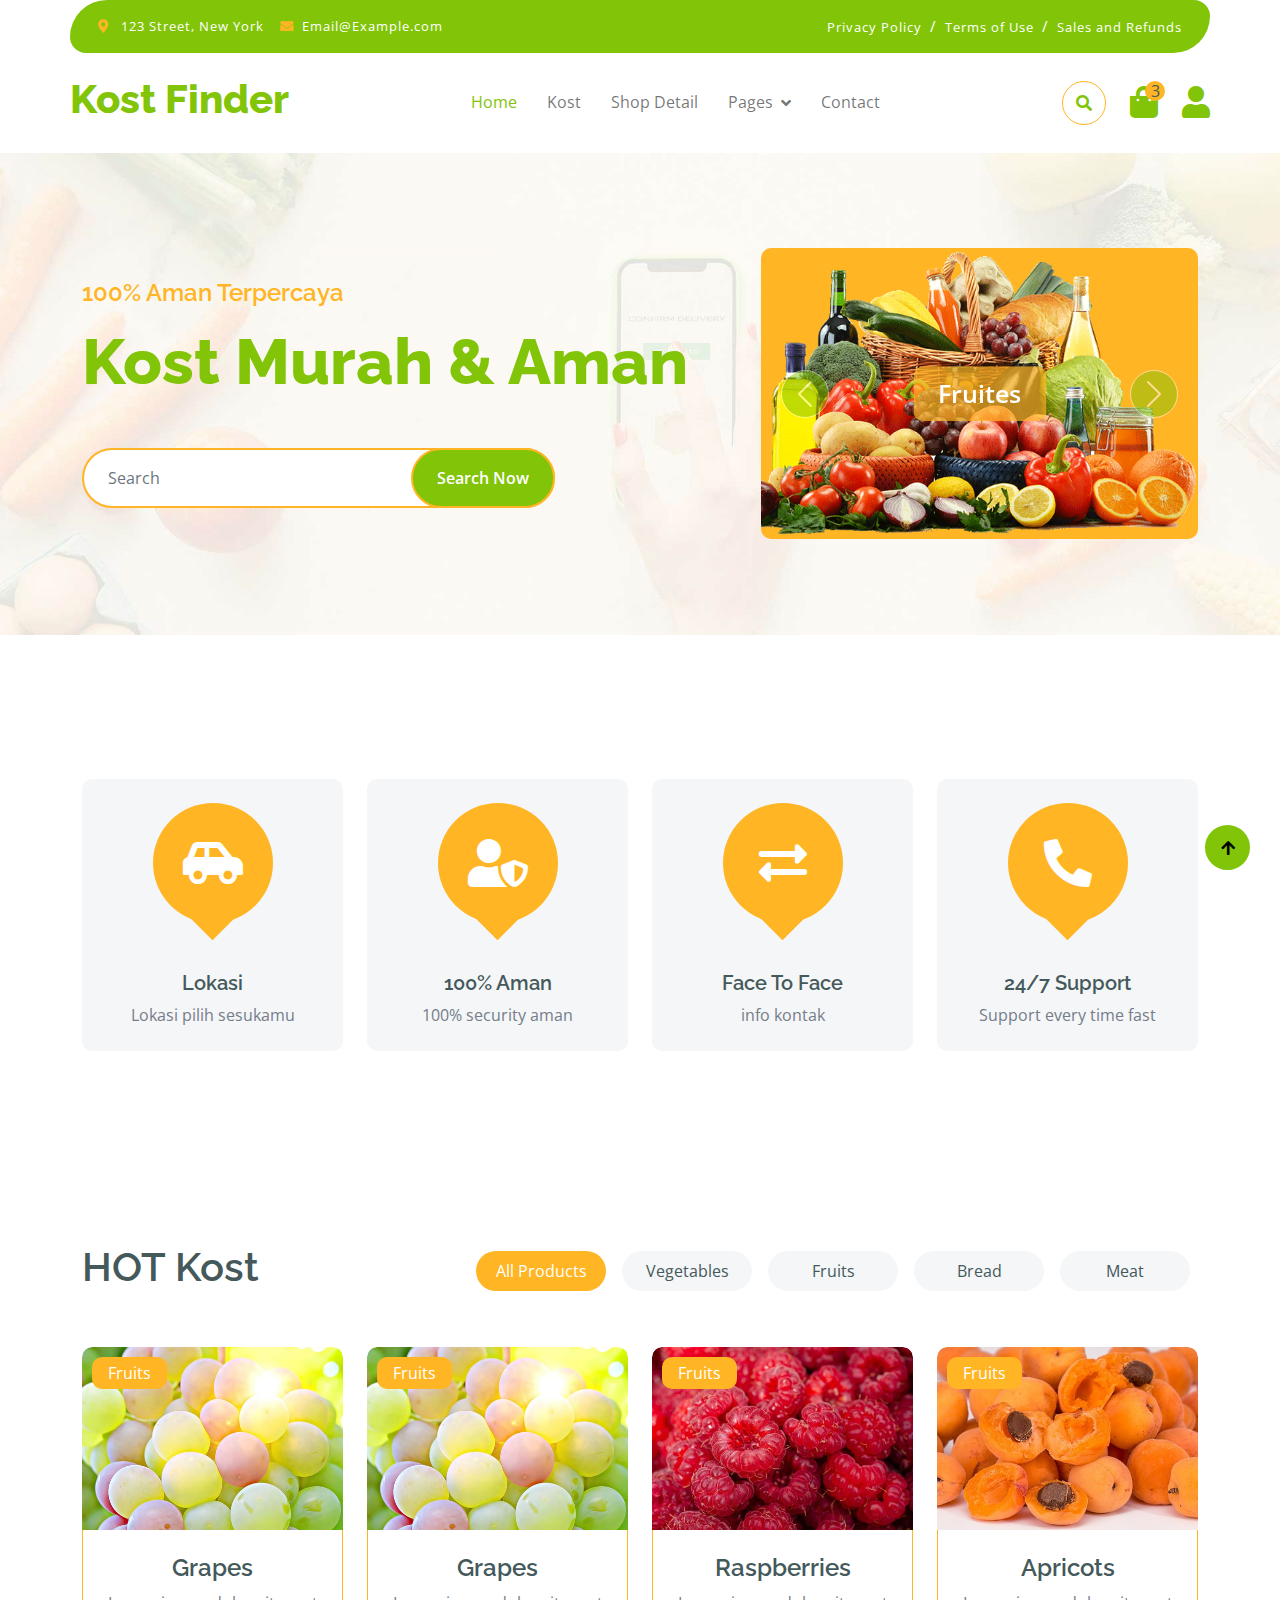
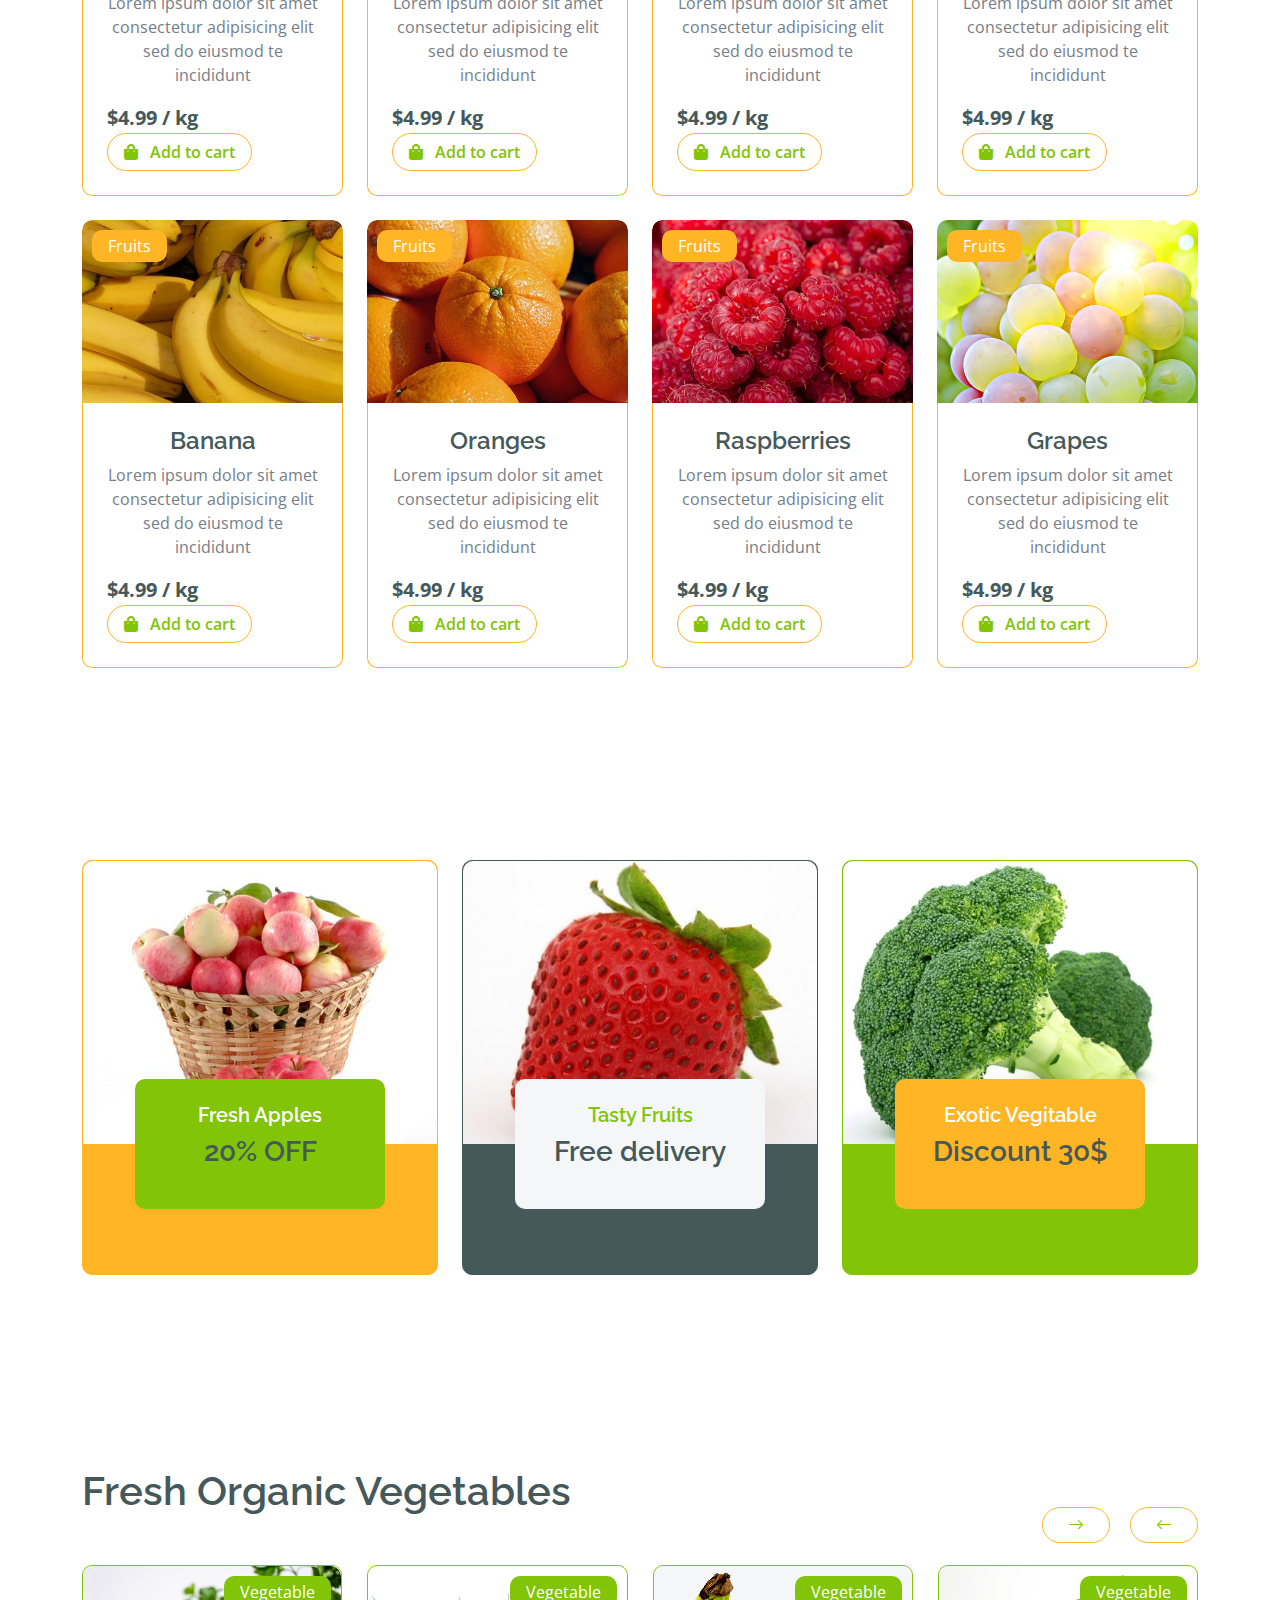
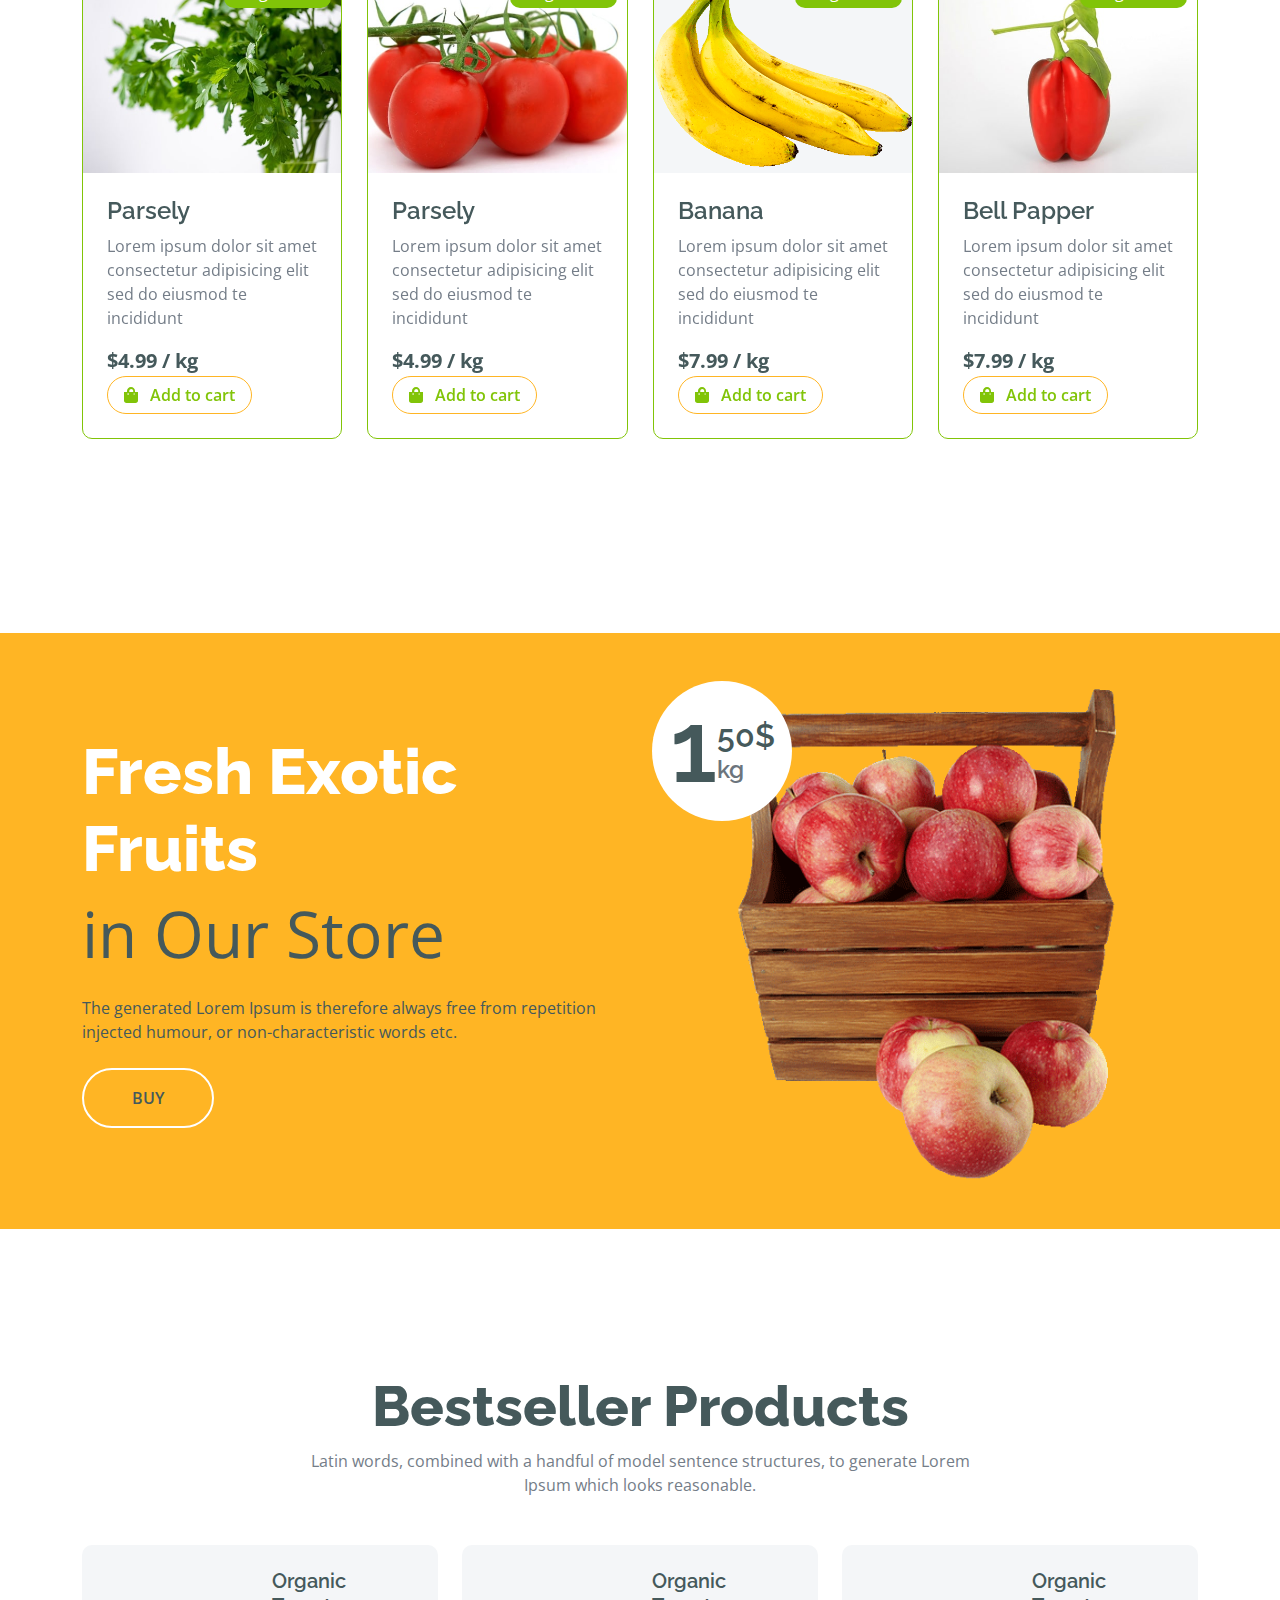
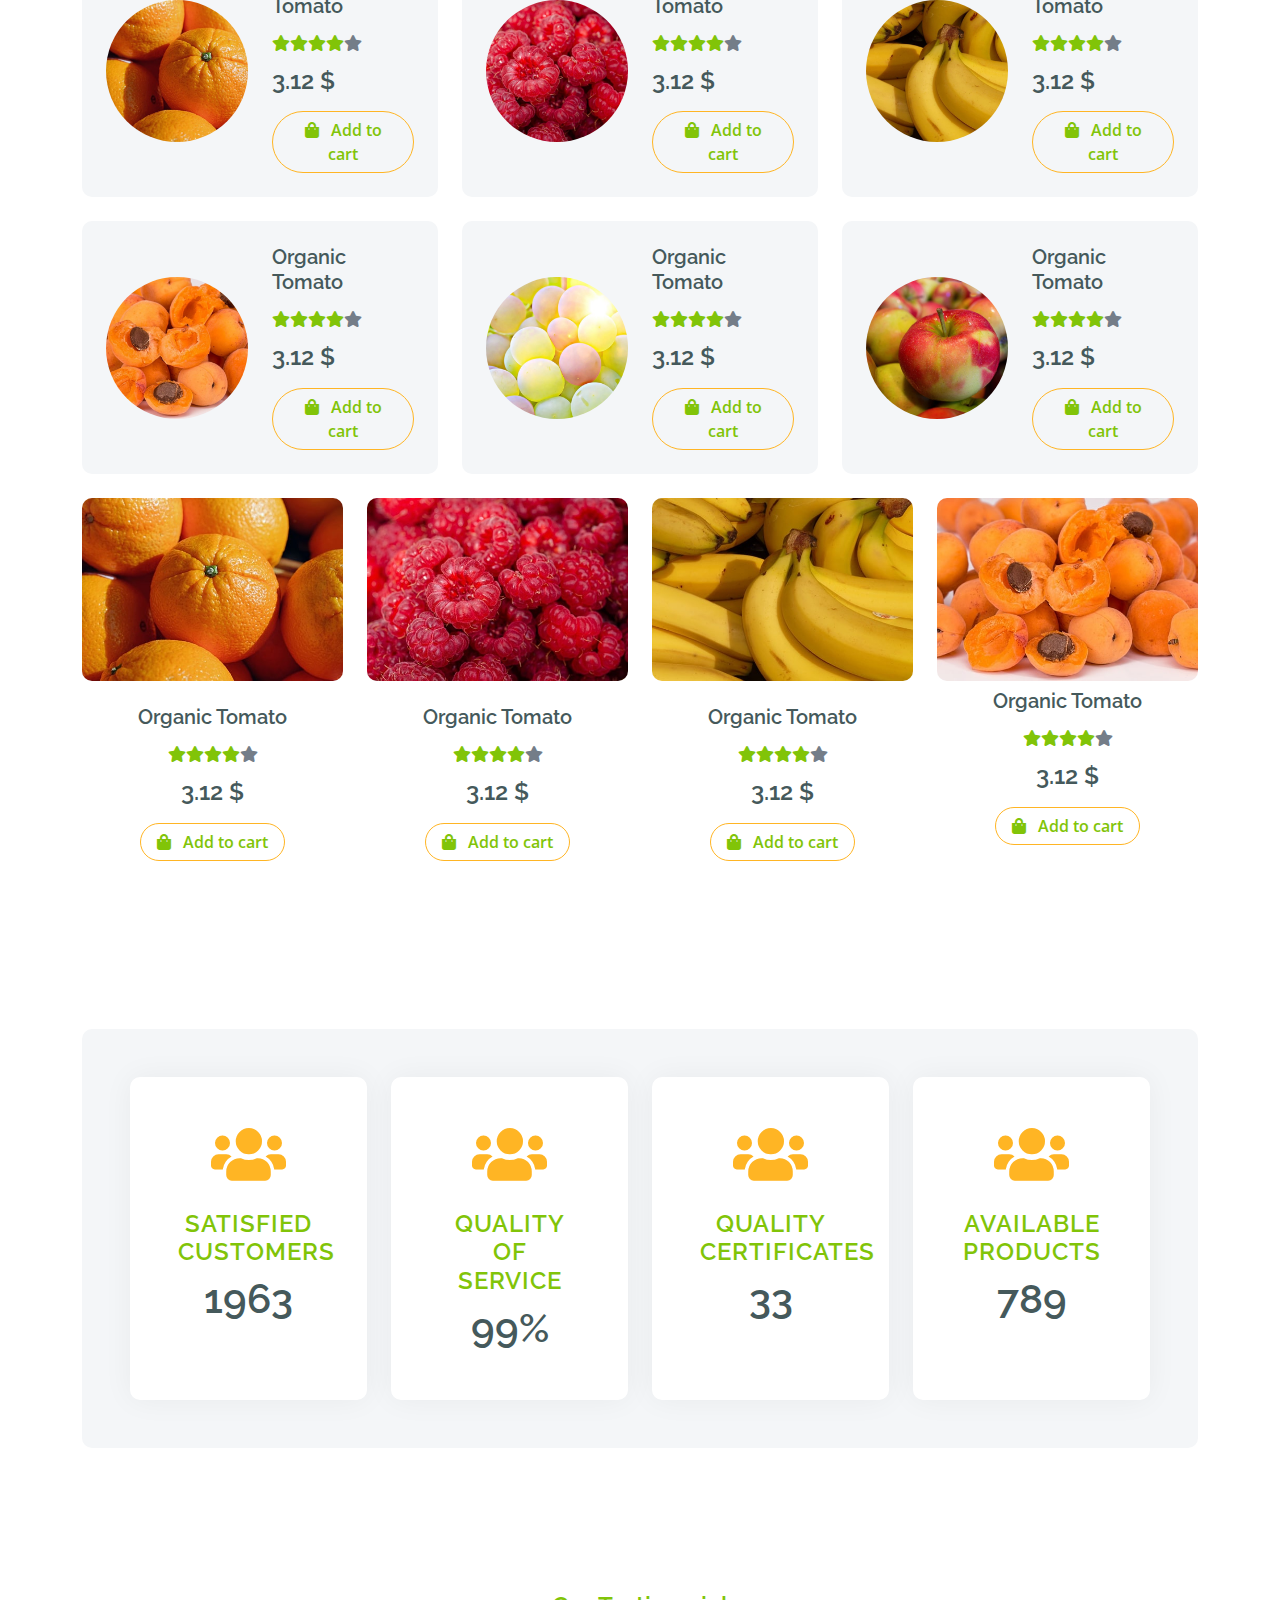
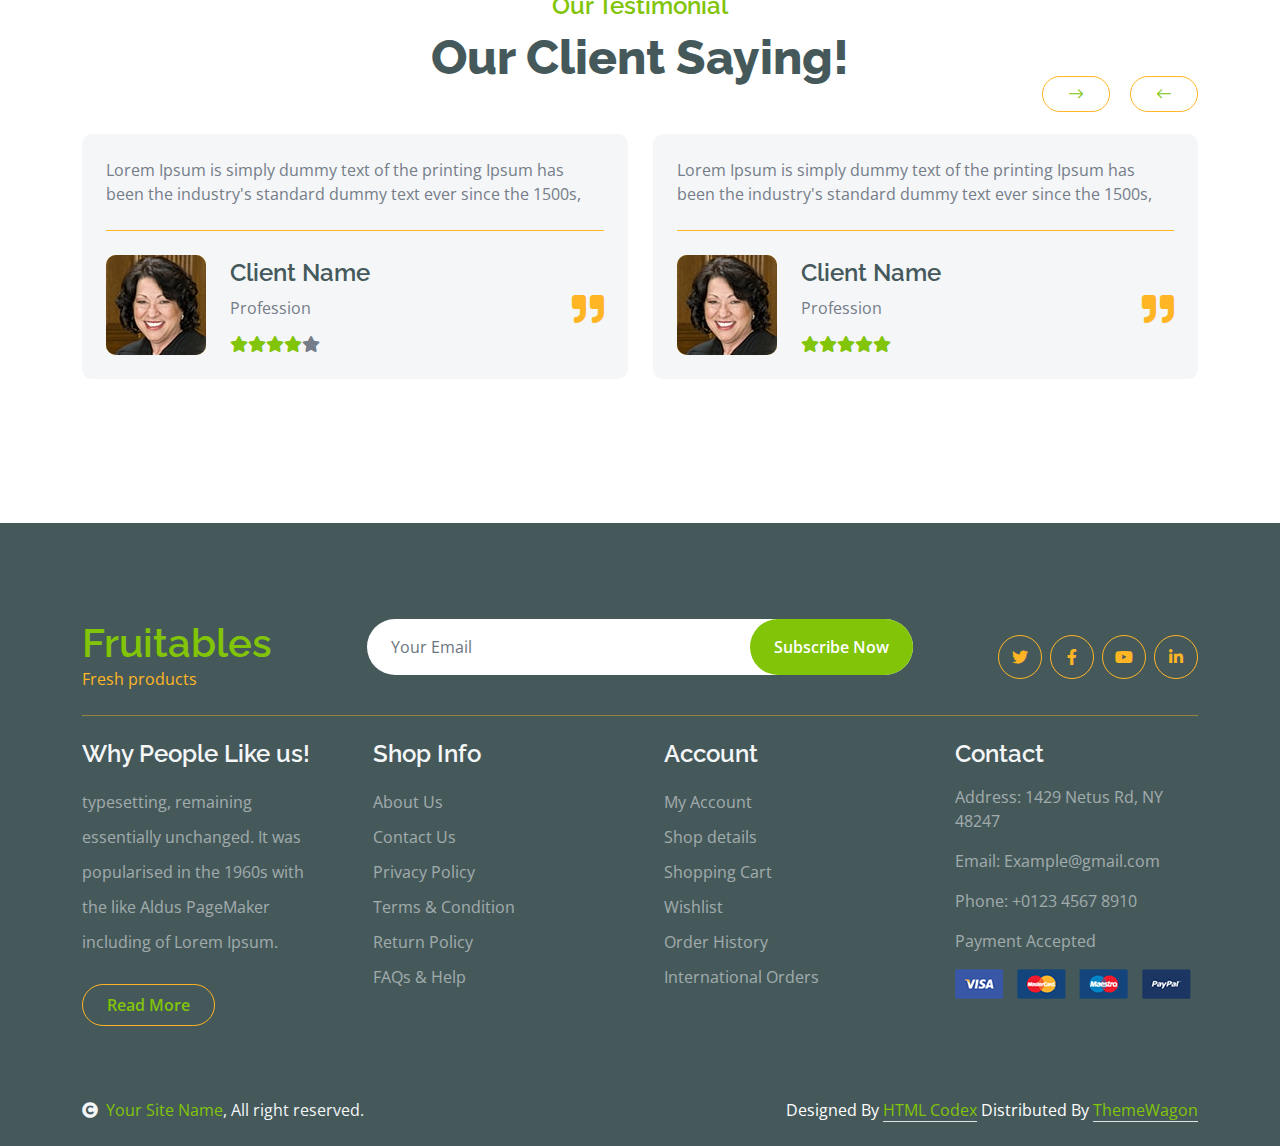
<file: assets/index.html>
<!DOCTYPE html>
<html lang="en">

    <head>
        <meta charset="utf-8">
        <title>Kost Finder</title>
        <meta content="width=device-width, initial-scale=1.0" name="viewport">
        <meta content="" name="keywords">
        <meta content="" name="description">

        <!-- Google Web Fonts -->
        <link rel="preconnect" href="https://fonts.googleapis.com">
        <link rel="preconnect" href="https://fonts.gstatic.com" crossorigin>
        <link href="https://fonts.googleapis.com/css2?family=Open+Sans:wght@400;600&family=Raleway:wght@600;800&display=swap" rel="stylesheet"> 

        <!-- Icon Font Stylesheet -->
        <link rel="stylesheet" href="https://use.fontawesome.com/releases/v5.15.4/css/all.css"/>
        <link href="https://cdn.jsdelivr.net/npm/bootstrap-icons@1.4.1/font/bootstrap-icons.css" rel="stylesheet">

        <!-- Libraries Stylesheet -->
        <link href="lib/lightbox/css/lightbox.min.css" rel="stylesheet">
        <link href="lib/owlcarousel/assets/owl.carousel.min.css" rel="stylesheet">


        <!-- Customized Bootstrap Stylesheet -->
        <link href="css/bootstrap.min.css" rel="stylesheet">

        <!-- Template Stylesheet -->
        <link href="css/style.css" rel="stylesheet">
    </head>

    <body>

        <!-- Spinner Start -->
        <div id="spinner" class="show w-100 vh-100 bg-white position-fixed translate-middle top-50 start-50  d-flex align-items-center justify-content-center">
            <div class="spinner-grow text-primary" role="status"></div>
        </div>
        <!-- Spinner End -->


        <!-- Navbar start -->
        <div class="container-fluid fixed-top">
            <div class="container topbar bg-primary d-none d-lg-block">
                <div class="d-flex justify-content-between">
                    <div class="top-info ps-2">
                        <small class="me-3"><i class="fas fa-map-marker-alt me-2 text-secondary"></i> <a href="#" class="text-white">123 Street, New York</a></small>
                        <small class="me-3"><i class="fas fa-envelope me-2 text-secondary"></i><a href="#" class="text-white">Email@Example.com</a></small>
                    </div>
                    <div class="top-link pe-2">
                        <a href="#" class="text-white"><small class="text-white mx-2">Privacy Policy</small>/</a>
                        <a href="#" class="text-white"><small class="text-white mx-2">Terms of Use</small>/</a>
                        <a href="#" class="text-white"><small class="text-white ms-2">Sales and Refunds</small></a>
                    </div>
                </div>
            </div>
            <div class="container px-0">
                <nav class="navbar navbar-light bg-white navbar-expand-xl">
                    <a href="index.html" class="navbar-brand"><h1 class="text-primary display-6">Kost Finder</h1></a>
                    <button class="navbar-toggler py-2 px-3" type="button" data-bs-toggle="collapse" data-bs-target="#navbarCollapse">
                        <span class="fa fa-bars text-primary"></span>
                    </button>
                    <div class="collapse navbar-collapse bg-white" id="navbarCollapse">
                        <div class="navbar-nav mx-auto">
                            <a href="index.html" class="nav-item nav-link active">Home</a>
                            <a href="shop.html" class="nav-item nav-link">Kost</a>
                            <a href="shop-detail.html" class="nav-item nav-link">Shop Detail</a>
                            <div class="nav-item dropdown">
                                <a href="#" class="nav-link dropdown-toggle" data-bs-toggle="dropdown">Pages</a>
                                <div class="dropdown-menu m-0 bg-secondary rounded-0">
                                    <a href="cart.html" class="dropdown-item">Cart</a>
                                    <a href="chackout.html" class="dropdown-item">Chackout</a>
                                    <a href="testimonial.html" class="dropdown-item">Testimonial</a>
                                    <a href="404.html" class="dropdown-item">404 Page</a>
                                </div>
                            </div>
                            <a href="contact.html" class="nav-item nav-link">Contact</a>
                        </div>
                        <div class="d-flex m-3 me-0">
                            <button class="btn-search btn border border-secondary btn-md-square rounded-circle bg-white me-4" data-bs-toggle="modal" data-bs-target="#searchModal"><i class="fas fa-search text-primary"></i></button>
                            <a href="#" class="position-relative me-4 my-auto">
                                <i class="fa fa-shopping-bag fa-2x"></i>
                                <span class="position-absolute bg-secondary rounded-circle d-flex align-items-center justify-content-center text-dark px-1" style="top: -5px; left: 15px; height: 20px; min-width: 20px;">3</span>
                            </a>
                            <a href="#" class="my-auto">
                                <i class="fas fa-user fa-2x"></i>
                            </a>
                        </div>
                    </div>
                </nav>
            </div>
        </div>
        <!-- Navbar End -->


        <!-- Modal Search Start -->
        <div class="modal fade" id="searchModal" tabindex="-1" aria-labelledby="exampleModalLabel" aria-hidden="true">
            <div class="modal-dialog modal-fullscreen">
                <div class="modal-content rounded-0">
                    <div class="modal-header">
                        <h5 class="modal-title" id="exampleModalLabel">Search by keyword</h5>
                        <button type="button" class="btn-close" data-bs-dismiss="modal" aria-label="Close"></button>
                    </div>
                    <div class="modal-body d-flex align-items-center">
                        <div class="input-group w-75 mx-auto d-flex">
                            <input type="search" class="form-control p-3" placeholder="keywords" aria-describedby="search-icon-1">
                            <span id="search-icon-1" class="input-group-text p-3"><i class="fa fa-search"></i></span>
                        </div>
                    </div>
                </div>
            </div>
        </div>
        <!-- Modal Search End -->


        <!-- Hero Start -->
        <div class="container-fluid py-5 mb-5 hero-header">
            <div class="container py-5">
                <div class="row g-5 align-items-center">
                    <div class="col-md-12 col-lg-7">
                        <h4 class="mb-3 text-secondary">100% Aman Terpercaya</h4>
                        <h1 class="mb-5 display-3 text-primary">Kost Murah & Aman</h1>
                        <div class="position-relative mx-auto">
                            <input class="form-control border-2 border-secondary w-75 py-3 px-4 rounded-pill" type="number" placeholder="Search">
                            <button type="submit" class="btn btn-primary border-2 border-secondary py-3 px-4 position-absolute rounded-pill text-white h-100" style="top: 0; right: 25%;">Search Now</button>
                        </div>
                    </div>
                    <div class="col-md-12 col-lg-5">
                        <div id="carouselId" class="carousel slide position-relative" data-bs-ride="carousel">
                            <div class="carousel-inner" role="listbox">
                                <div class="carousel-item active rounded">
                                    <img src="img/hero-img-1.png" class="img-fluid w-100 h-100 bg-secondary rounded" alt="First slide">
                                    <a href="#" class="btn px-4 py-2 text-white rounded">Fruites</a>
                                </div>
                                <div class="carousel-item rounded">
                                    <img src="img/hero-img-2.jpg" class="img-fluid w-100 h-100 rounded" alt="Second slide">
                                    <a href="#" class="btn px-4 py-2 text-white rounded">Vesitables</a>
                                </div>
                            </div>
                            <button class="carousel-control-prev" type="button" data-bs-target="#carouselId" data-bs-slide="prev">
                                <span class="carousel-control-prev-icon" aria-hidden="true"></span>
                                <span class="visually-hidden">Previous</span>
                            </button>
                            <button class="carousel-control-next" type="button" data-bs-target="#carouselId" data-bs-slide="next">
                                <span class="carousel-control-next-icon" aria-hidden="true"></span>
                                <span class="visually-hidden">Next</span>
                            </button>
                        </div>
                    </div>
                </div>
            </div>
        </div>
        <!-- Hero End -->


        <!-- Featurs Section Start -->
        <div class="container-fluid featurs py-5">
            <div class="container py-5">
                <div class="row g-4">
                    <div class="col-md-6 col-lg-3">
                        <div class="featurs-item text-center rounded bg-light p-4">
                            <div class="featurs-icon btn-square rounded-circle bg-secondary mb-5 mx-auto">
                                <i class="fas fa-car-side fa-3x text-white"></i>
                            </div>
                            <div class="featurs-content text-center">
                                <h5>Lokasi</h5>
                                <p class="mb-0">Lokasi pilih sesukamu</p>
                            </div>
                        </div>
                    </div>
                    <div class="col-md-6 col-lg-3">
                        <div class="featurs-item text-center rounded bg-light p-4">
                            <div class="featurs-icon btn-square rounded-circle bg-secondary mb-5 mx-auto">
                                <i class="fas fa-user-shield fa-3x text-white"></i>
                            </div>
                            <div class="featurs-content text-center">
                                <h5>100% Aman</h5>
                                <p class="mb-0">100% security aman</p>
                            </div>
                        </div>
                    </div>
                    <div class="col-md-6 col-lg-3">
                        <div class="featurs-item text-center rounded bg-light p-4">
                            <div class="featurs-icon btn-square rounded-circle bg-secondary mb-5 mx-auto">
                                <i class="fas fa-exchange-alt fa-3x text-white"></i>
                            </div>
                            <div class="featurs-content text-center">
                                <h5>Face To Face</h5>
                                <p class="mb-0">info kontak </p>
                            </div>
                        </div>
                    </div>
                    <div class="col-md-6 col-lg-3">
                        <div class="featurs-item text-center rounded bg-light p-4">
                            <div class="featurs-icon btn-square rounded-circle bg-secondary mb-5 mx-auto">
                                <i class="fa fa-phone-alt fa-3x text-white"></i>
                            </div>
                            <div class="featurs-content text-center">
                                <h5>24/7 Support</h5>
                                <p class="mb-0">Support every time fast</p>
                            </div>
                        </div>
                    </div>
                </div>
            </div>
        </div>
        <!-- Featurs Section End -->


        <!-- Fruits Shop Start-->
        <div class="container-fluid fruite py-5">
            <div class="container py-5">
                <div class="tab-class text-center">
                    <div class="row g-4">
                        <div class="col-lg-4 text-start">
                            <h1>HOT Kost</h1>
                        </div>
                        <div class="col-lg-8 text-end">
                            <ul class="nav nav-pills d-inline-flex text-center mb-5">
                                <li class="nav-item">
                                    <a class="d-flex m-2 py-2 bg-light rounded-pill active" data-bs-toggle="pill" href="#tab-1">
                                        <span class="text-dark" style="width: 130px;">All Products</span>
                                    </a>
                                </li>
                                <!-- BISA LOKASI/HARGA MUNGKIN -->
                                <li class="nav-item">
                                    <a class="d-flex py-2 m-2 bg-light rounded-pill" data-bs-toggle="pill" href="#tab-2">
                                        <span class="text-dark" style="width: 130px;">Vegetables</span>
                                    </a>
                                </li>
                                <li class="nav-item">
                                    <a class="d-flex m-2 py-2 bg-light rounded-pill" data-bs-toggle="pill" href="#tab-3">
                                        <span class="text-dark" style="width: 130px;">Fruits</span>
                                    </a>
                                </li>
                                <li class="nav-item">
                                    <a class="d-flex m-2 py-2 bg-light rounded-pill" data-bs-toggle="pill" href="#tab-4">
                                        <span class="text-dark" style="width: 130px;">Bread</span>
                                    </a>
                                </li>
                                <li class="nav-item">
                                    <a class="d-flex m-2 py-2 bg-light rounded-pill" data-bs-toggle="pill" href="#tab-5">
                                        <span class="text-dark" style="width: 130px;">Meat</span>
                                    </a>
                                </li>
                            </ul>
                        </div>
                    </div>
                    <div class="tab-content">
                        <div id="tab-1" class="tab-pane fade show p-0 active">
                            <div class="row g-4">
                                <div class="col-lg-12">
                                    <div class="row g-4">
                                        <div class="col-md-6 col-lg-4 col-xl-3">
                                            <div class="rounded position-relative fruite-item">
                                                <div class="fruite-img">
                                                    <img src="img/fruite-item-5.jpg" class="img-fluid w-100 rounded-top" alt="">
                                                </div>
                                                <div class="text-white bg-secondary px-3 py-1 rounded position-absolute" style="top: 10px; left: 10px;">Fruits</div>
                                                <div class="p-4 border border-secondary border-top-0 rounded-bottom">
                                                    <h4>Grapes</h4>
                                                    <p>Lorem ipsum dolor sit amet consectetur adipisicing elit sed do eiusmod te incididunt</p>
                                                    <div class="d-flex justify-content-between flex-lg-wrap">
                                                        <p class="text-dark fs-5 fw-bold mb-0">$4.99 / kg</p>
                                                        <a href="#" class="btn border border-secondary rounded-pill px-3 text-primary"><i class="fa fa-shopping-bag me-2 text-primary"></i> Add to cart</a>
                                                    </div>
                                                </div>
                                            </div>
                                        </div>
                                        <div class="col-md-6 col-lg-4 col-xl-3">
                                            <div class="rounded position-relative fruite-item">
                                                <div class="fruite-img">
                                                    <img src="img/fruite-item-5.jpg" class="img-fluid w-100 rounded-top" alt="">
                                                </div>
                                                <div class="text-white bg-secondary px-3 py-1 rounded position-absolute" style="top: 10px; left: 10px;">Fruits</div>
                                                <div class="p-4 border border-secondary border-top-0 rounded-bottom">
                                                    <h4>Grapes</h4>
                                                    <p>Lorem ipsum dolor sit amet consectetur adipisicing elit sed do eiusmod te incididunt</p>
                                                    <div class="d-flex justify-content-between flex-lg-wrap">
                                                        <p class="text-dark fs-5 fw-bold mb-0">$4.99 / kg</p>
                                                        <a href="#" class="btn border border-secondary rounded-pill px-3 text-primary"><i class="fa fa-shopping-bag me-2 text-primary"></i> Add to cart</a>
                                                    </div>
                                                </div>
                                            </div>
                                        </div>
                                        <div class="col-md-6 col-lg-4 col-xl-3">
                                            <div class="rounded position-relative fruite-item">
                                                <div class="fruite-img">
                                                    <img src="img/fruite-item-2.jpg" class="img-fluid w-100 rounded-top" alt="">
                                                </div>
                                                <div class="text-white bg-secondary px-3 py-1 rounded position-absolute" style="top: 10px; left: 10px;">Fruits</div>
                                                <div class="p-4 border border-secondary border-top-0 rounded-bottom">
                                                    <h4>Raspberries</h4>
                                                    <p>Lorem ipsum dolor sit amet consectetur adipisicing elit sed do eiusmod te incididunt</p>
                                                    <div class="d-flex justify-content-between flex-lg-wrap">
                                                        <p class="text-dark fs-5 fw-bold mb-0">$4.99 / kg</p>
                                                        <a href="#" class="btn border border-secondary rounded-pill px-3 text-primary"><i class="fa fa-shopping-bag me-2 text-primary"></i> Add to cart</a>
                                                    </div>
                                                </div>
                                            </div>
                                        </div>
                                        <div class="col-md-6 col-lg-4 col-xl-3">
                                            <div class="rounded position-relative fruite-item">
                                                <div class="fruite-img">
                                                    <img src="img/fruite-item-4.jpg" class="img-fluid w-100 rounded-top" alt="">
                                                </div>
                                                <div class="text-white bg-secondary px-3 py-1 rounded position-absolute" style="top: 10px; left: 10px;">Fruits</div>
                                                <div class="p-4 border border-secondary border-top-0 rounded-bottom">
                                                    <h4>Apricots</h4>
                                                    <p>Lorem ipsum dolor sit amet consectetur adipisicing elit sed do eiusmod te incididunt</p>
                                                    <div class="d-flex justify-content-between flex-lg-wrap">
                                                        <p class="text-dark fs-5 fw-bold mb-0">$4.99 / kg</p>
                                                        <a href="#" class="btn border border-secondary rounded-pill px-3 text-primary"><i class="fa fa-shopping-bag me-2 text-primary"></i> Add to cart</a>
                                                    </div>
                                                </div>
                                            </div>
                                        </div>
                                        <div class="col-md-6 col-lg-4 col-xl-3">
                                            <div class="rounded position-relative fruite-item">
                                                <div class="fruite-img">
                                                    <img src="img/fruite-item-3.jpg" class="img-fluid w-100 rounded-top" alt="">
                                                </div>
                                                <div class="text-white bg-secondary px-3 py-1 rounded position-absolute" style="top: 10px; left: 10px;">Fruits</div>
                                                <div class="p-4 border border-secondary border-top-0 rounded-bottom">
                                                    <h4>Banana</h4>
                                                    <p>Lorem ipsum dolor sit amet consectetur adipisicing elit sed do eiusmod te incididunt</p>
                                                    <div class="d-flex justify-content-between flex-lg-wrap">
                                                        <p class="text-dark fs-5 fw-bold mb-0">$4.99 / kg</p>
                                                        <a href="#" class="btn border border-secondary rounded-pill px-3 text-primary"><i class="fa fa-shopping-bag me-2 text-primary"></i> Add to cart</a>
                                                    </div>
                                                </div>
                                            </div>
                                        </div>
                                        <div class="col-md-6 col-lg-4 col-xl-3">
                                            <div class="rounded position-relative fruite-item">
                                                <div class="fruite-img">
                                                    <img src="img/fruite-item-1.jpg" class="img-fluid w-100 rounded-top" alt="">
                                                </div>
                                                <div class="text-white bg-secondary px-3 py-1 rounded position-absolute" style="top: 10px; left: 10px;">Fruits</div>
                                                <div class="p-4 border border-secondary border-top-0 rounded-bottom">
                                                    <h4>Oranges</h4>
                                                    <p>Lorem ipsum dolor sit amet consectetur adipisicing elit sed do eiusmod te incididunt</p>
                                                    <div class="d-flex justify-content-between flex-lg-wrap">
                                                        <p class="text-dark fs-5 fw-bold mb-0">$4.99 / kg</p>
                                                        <a href="#" class="btn border border-secondary rounded-pill px-3 text-primary"><i class="fa fa-shopping-bag me-2 text-primary"></i> Add to cart</a>
                                                    </div>
                                                </div>
                                            </div>
                                        </div>
                                        <div class="col-md-6 col-lg-4 col-xl-3">
                                            <div class="rounded position-relative fruite-item">
                                                <div class="fruite-img">
                                                    <img src="img/fruite-item-2.jpg" class="img-fluid w-100 rounded-top" alt="">
                                                </div>
                                                <div class="text-white bg-secondary px-3 py-1 rounded position-absolute" style="top: 10px; left: 10px;">Fruits</div>
                                                <div class="p-4 border border-secondary border-top-0 rounded-bottom">
                                                    <h4>Raspberries</h4>
                                                    <p>Lorem ipsum dolor sit amet consectetur adipisicing elit sed do eiusmod te incididunt</p>
                                                    <div class="d-flex justify-content-between flex-lg-wrap">
                                                        <p class="text-dark fs-5 fw-bold mb-0">$4.99 / kg</p>
                                                        <a href="#" class="btn border border-secondary rounded-pill px-3 text-primary"><i class="fa fa-shopping-bag me-2 text-primary"></i> Add to cart</a>
                                                    </div>
                                                </div>
                                            </div>
                                        </div>
                                        <div class="col-md-6 col-lg-4 col-xl-3">
                                            <div class="rounded position-relative fruite-item">
                                                <div class="fruite-img">
                                                    <img src="img/fruite-item-5.jpg" class="img-fluid w-100 rounded-top" alt="">
                                                </div>
                                                <div class="text-white bg-secondary px-3 py-1 rounded position-absolute" style="top: 10px; left: 10px;">Fruits</div>
                                                <div class="p-4 border border-secondary border-top-0 rounded-bottom">
                                                    <h4>Grapes</h4>
                                                    <p>Lorem ipsum dolor sit amet consectetur adipisicing elit sed do eiusmod te incididunt</p>
                                                    <div class="d-flex justify-content-between flex-lg-wrap">
                                                        <p class="text-dark fs-5 fw-bold mb-0">$4.99 / kg</p>
                                                        <a href="#" class="btn border border-secondary rounded-pill px-3 text-primary"><i class="fa fa-shopping-bag me-2 text-primary"></i> Add to cart</a>
                                                    </div>
                                                </div>
                                            </div>
                                        </div>
                                    </div>
                                </div>
                            </div>
                        </div>
                        <div id="tab-2" class="tab-pane fade show p-0">
                            <div class="row g-4">
                                <div class="col-lg-12">
                                    <div class="row g-4">
                                        <div class="col-md-6 col-lg-4 col-xl-3">
                                            <div class="rounded position-relative fruite-item">
                                                <div class="fruite-img">
                                                    <img src="img/fruite-item-5.jpg" class="img-fluid w-100 rounded-top" alt="">
                                                </div>
                                                <div class="text-white bg-secondary px-3 py-1 rounded position-absolute" style="top: 10px; left: 10px;">Fruits</div>
                                                <div class="p-4 border border-secondary border-top-0 rounded-bottom">
                                                    <h4>Grapes</h4>
                                                    <p>Lorem ipsum dolor sit amet consectetur adipisicing elit sed do eiusmod te incididunt</p>
                                                    <div class="d-flex justify-content-between flex-lg-wrap">
                                                        <p class="text-dark fs-5 fw-bold mb-0">$4.99 / kg</p>
                                                        <a href="#" class="btn border border-secondary rounded-pill px-3 text-primary"><i class="fa fa-shopping-bag me-2 text-primary"></i> Add to cart</a>
                                                    </div>
                                                </div>
                                            </div>
                                        </div>
                                        <div class="col-md-6 col-lg-4 col-xl-3">
                                            <div class="rounded position-relative fruite-item">
                                                <div class="fruite-img">
                                                    <img src="img/fruite-item-2.jpg" class="img-fluid w-100 rounded-top" alt="">
                                                </div>
                                                <div class="text-white bg-secondary px-3 py-1 rounded position-absolute" style="top: 10px; left: 10px;">Fruits</div>
                                                <div class="p-4 border border-secondary border-top-0 rounded-bottom">
                                                    <h4>Raspberries</h4>
                                                    <p>Lorem ipsum dolor sit amet consectetur adipisicing elit sed do eiusmod te incididunt</p>
                                                    <div class="d-flex justify-content-between flex-lg-wrap">
                                                        <p class="text-dark fs-5 fw-bold mb-0">$4.99 / kg</p>
                                                        <a href="#" class="btn border border-secondary rounded-pill px-3 text-primary"><i class="fa fa-shopping-bag me-2 text-primary"></i> Add to cart</a>
                                                    </div>
                                                </div>
                                            </div>
                                        </div>
                                    </div>
                                </div>
                            </div>
                        </div>
                        <div id="tab-3" class="tab-pane fade show p-0">
                            <div class="row g-4">
                                <div class="col-lg-12">
                                    <div class="row g-4">
                                        <div class="col-md-6 col-lg-4 col-xl-3">
                                            <div class="rounded position-relative fruite-item">
                                                <div class="fruite-img">
                                                    <img src="img/fruite-item-1.jpg" class="img-fluid w-100 rounded-top" alt="">
                                                </div>
                                                <div class="text-white bg-secondary px-3 py-1 rounded position-absolute" style="top: 10px; left: 10px;">Fruits</div>
                                                <div class="p-4 border border-secondary border-top-0 rounded-bottom">
                                                    <h4>Oranges</h4>
                                                    <p>Lorem ipsum dolor sit amet consectetur adipisicing elit sed do eiusmod te incididunt</p>
                                                    <div class="d-flex justify-content-between flex-lg-wrap">
                                                        <p class="text-dark fs-5 fw-bold mb-0">$4.99 / kg</p>
                                                        <a href="#" class="btn border border-secondary rounded-pill px-3 text-primary"><i class="fa fa-shopping-bag me-2 text-primary"></i> Add to cart</a>
                                                    </div>
                                                </div>
                                            </div>
                                        </div>
                                        <div class="col-md-6 col-lg-4 col-xl-3">
                                            <div class="rounded position-relative fruite-item">
                                                <div class="fruite-img">
                                                    <img src="img/fruite-item-6.jpg" class="img-fluid w-100 rounded-top" alt="">
                                                </div>
                                                <div class="text-white bg-secondary px-3 py-1 rounded position-absolute" style="top: 10px; left: 10px;">Fruits</div>
                                                <div class="p-4 border border-secondary border-top-0 rounded-bottom">
                                                    <h4>Apple</h4>
                                                    <p>Lorem ipsum dolor sit amet consectetur adipisicing elit sed do eiusmod te incididunt</p>
                                                    <div class="d-flex justify-content-between flex-lg-wrap">
                                                        <p class="text-dark fs-5 fw-bold mb-0">$4.99 / kg</p>
                                                        <a href="#" class="btn border border-secondary rounded-pill px-3 text-primary"><i class="fa fa-shopping-bag me-2 text-primary"></i> Add to cart</a>
                                                    </div>
                                                </div>
                                            </div>
                                        </div>
                                    </div>
                                </div>
                            </div>
                        </div>
                        <div id="tab-4" class="tab-pane fade show p-0">
                            <div class="row g-4">
                                <div class="col-lg-12">
                                    <div class="row g-4">
                                        <div class="col-md-6 col-lg-4 col-xl-3">
                                            <div class="rounded position-relative fruite-item">
                                                <div class="fruite-img">
                                                    <img src="img/fruite-item-5.jpg" class="img-fluid w-100 rounded-top" alt="">
                                                </div>
                                                <div class="text-white bg-secondary px-3 py-1 rounded position-absolute" style="top: 10px; left: 10px;">Fruits</div>
                                                <div class="p-4 border border-secondary border-top-0 rounded-bottom">
                                                    <h4>Grapes</h4>
                                                    <p>Lorem ipsum dolor sit amet consectetur adipisicing elit sed do eiusmod te incididunt</p>
                                                    <div class="d-flex justify-content-between flex-lg-wrap">
                                                        <p class="text-dark fs-5 fw-bold mb-0">$4.99 / kg</p>
                                                        <a href="#" class="btn border border-secondary rounded-pill px-3 text-primary"><i class="fa fa-shopping-bag me-2 text-primary"></i> Add to cart</a>
                                                    </div>
                                                </div>
                                            </div>
                                        </div>
                                        <div class="col-md-6 col-lg-4 col-xl-3">
                                            <div class="rounded position-relative fruite-item">
                                                <div class="fruite-img">
                                                    <img src="img/fruite-item-4.jpg" class="img-fluid w-100 rounded-top" alt="">
                                                </div>
                                                <div class="text-white bg-secondary px-3 py-1 rounded position-absolute" style="top: 10px; left: 10px;">Fruits</div>
                                                <div class="p-4 border border-secondary border-top-0 rounded-bottom">
                                                    <h4>Apricots</h4>
                                                    <p>Lorem ipsum dolor sit amet consectetur adipisicing elit sed do eiusmod te incididunt</p>
                                                    <div class="d-flex justify-content-between flex-lg-wrap">
                                                        <p class="text-dark fs-5 fw-bold mb-0">$4.99 / kg</p>
                                                        <a href="#" class="btn border border-secondary rounded-pill px-3 text-primary"><i class="fa fa-shopping-bag me-2 text-primary"></i> Add to cart</a>
                                                    </div>
                                                </div>
                                            </div>
                                        </div>
                                    </div>
                                </div>
                            </div>
                        </div>
                        <div id="tab-5" class="tab-pane fade show p-0">
                            <div class="row g-4">
                                <div class="col-lg-12">
                                    <div class="row g-4">
                                        <div class="col-md-6 col-lg-4 col-xl-3">
                                            <div class="rounded position-relative fruite-item">
                                                <div class="fruite-img">
                                                    <img src="img/fruite-item-3.jpg" class="img-fluid w-100 rounded-top" alt="">
                                                </div>
                                                <div class="text-white bg-secondary px-3 py-1 rounded position-absolute" style="top: 10px; left: 10px;">Fruits</div>
                                                <div class="p-4 border border-secondary border-top-0 rounded-bottom">
                                                    <h4>Banana</h4>
                                                    <p>Lorem ipsum dolor sit amet consectetur adipisicing elit sed do eiusmod te incididunt</p>
                                                    <div class="d-flex justify-content-between flex-lg-wrap">
                                                        <p class="text-dark fs-5 fw-bold mb-0">$4.99 / kg</p>
                                                        <a href="#" class="btn border border-secondary rounded-pill px-3 text-primary"><i class="fa fa-shopping-bag me-2 text-primary"></i> Add to cart</a>
                                                    </div>
                                                </div>
                                            </div>
                                        </div>
                                        <div class="col-md-6 col-lg-4 col-xl-3">
                                            <div class="rounded position-relative fruite-item">
                                                <div class="fruite-img">
                                                    <img src="img/fruite-item-2.jpg" class="img-fluid w-100 rounded-top" alt="">
                                                </div>
                                                <div class="text-white bg-secondary px-3 py-1 rounded position-absolute" style="top: 10px; left: 10px;">Fruits</div>
                                                <div class="p-4 border border-secondary border-top-0 rounded-bottom">
                                                    <h4>Raspberries</h4>
                                                    <p>Lorem ipsum dolor sit amet consectetur adipisicing elit sed do eiusmod te incididunt</p>
                                                    <div class="d-flex justify-content-between flex-lg-wrap">
                                                        <p class="text-dark fs-5 fw-bold mb-0">$4.99 / kg</p>
                                                        <a href="#" class="btn border border-secondary rounded-pill px-3 text-primary"><i class="fa fa-shopping-bag me-2 text-primary"></i> Add to cart</a>
                                                    </div>
                                                </div>
                                            </div>
                                        </div>
                                        <div class="col-md-6 col-lg-4 col-xl-3">
                                            <div class="rounded position-relative fruite-item">
                                                <div class="fruite-img">
                                                    <img src="img/fruite-item-1.jpg" class="img-fluid w-100 rounded-top" alt="">
                                                </div>
                                                <div class="text-white bg-secondary px-3 py-1 rounded position-absolute" style="top: 10px; left: 10px;">Fruits</div>
                                                <div class="p-4 border border-secondary border-top-0 rounded-bottom">
                                                    <h4>Oranges</h4>
                                                    <p>Lorem ipsum dolor sit amet consectetur adipisicing elit sed do eiusmod te incididunt</p>
                                                    <div class="d-flex justify-content-between flex-lg-wrap">
                                                        <p class="text-dark fs-5 fw-bold mb-0">$4.99 / kg</p>
                                                        <a href="#" class="btn border border-secondary rounded-pill px-3 text-primary"><i class="fa fa-shopping-bag me-2 text-primary"></i> Add to cart</a>
                                                    </div>
                                                </div>
                                            </div>
                                        </div>
                                    </div>
                                </div>
                            </div>
                        </div>
                    </div>
                </div>      
            </div>
        </div>
        <!-- Fruits Shop End-->


        <!-- Featurs Start -->
        <div class="container-fluid service py-5">
            <div class="container py-5">
                <div class="row g-4 justify-content-center">
                    <div class="col-md-6 col-lg-4">
                        <a href="#">
                            <div class="service-item bg-secondary rounded border border-secondary">
                                <img src="img/featur-1.jpg" class="img-fluid rounded-top w-100" alt="">
                                <div class="px-4 rounded-bottom">
                                    <div class="service-content bg-primary text-center p-4 rounded">
                                        <h5 class="text-white">Fresh Apples</h5>
                                        <h3 class="mb-0">20% OFF</h3>
                                    </div>
                                </div>
                            </div>
                        </a>
                    </div>
                    <div class="col-md-6 col-lg-4">
                        <a href="#">
                            <div class="service-item bg-dark rounded border border-dark">
                                <img src="img/featur-2.jpg" class="img-fluid rounded-top w-100" alt="">
                                <div class="px-4 rounded-bottom">
                                    <div class="service-content bg-light text-center p-4 rounded">
                                        <h5 class="text-primary">Tasty Fruits</h5>
                                        <h3 class="mb-0">Free delivery</h3>
                                    </div>
                                </div>
                            </div>
                        </a>
                    </div>
                    <div class="col-md-6 col-lg-4">
                        <a href="#">
                            <div class="service-item bg-primary rounded border border-primary">
                                <img src="img/featur-3.jpg" class="img-fluid rounded-top w-100" alt="">
                                <div class="px-4 rounded-bottom">
                                    <div class="service-content bg-secondary text-center p-4 rounded">
                                        <h5 class="text-white">Exotic Vegitable</h5>
                                        <h3 class="mb-0">Discount 30$</h3>
                                    </div>
                                </div>
                            </div>
                        </a>
                    </div>
                </div>
            </div>
        </div>
        <!-- Featurs End -->


        <!-- Vesitable Shop Start-->
        <div class="container-fluid vesitable py-5">
            <div class="container py-5">
                <h1 class="mb-0">Fresh Organic Vegetables</h1>
                <div class="owl-carousel vegetable-carousel justify-content-center">
                    <div class="border border-primary rounded position-relative vesitable-item">
                        <div class="vesitable-img">
                            <img src="img/vegetable-item-6.jpg" class="img-fluid w-100 rounded-top" alt="">
                        </div>
                        <div class="text-white bg-primary px-3 py-1 rounded position-absolute" style="top: 10px; right: 10px;">Vegetable</div>
                        <div class="p-4 rounded-bottom">
                            <h4>Parsely</h4>
                            <p>Lorem ipsum dolor sit amet consectetur adipisicing elit sed do eiusmod te incididunt</p>
                            <div class="d-flex justify-content-between flex-lg-wrap">
                                <p class="text-dark fs-5 fw-bold mb-0">$4.99 / kg</p>
                                <a href="#" class="btn border border-secondary rounded-pill px-3 text-primary"><i class="fa fa-shopping-bag me-2 text-primary"></i> Add to cart</a>
                            </div>
                        </div>
                    </div>
                    <div class="border border-primary rounded position-relative vesitable-item">
                        <div class="vesitable-img">
                            <img src="img/vegetable-item-1.jpg" class="img-fluid w-100 rounded-top" alt="">
                        </div>
                        <div class="text-white bg-primary px-3 py-1 rounded position-absolute" style="top: 10px; right: 10px;">Vegetable</div>
                        <div class="p-4 rounded-bottom">
                            <h4>Parsely</h4>
                            <p>Lorem ipsum dolor sit amet consectetur adipisicing elit sed do eiusmod te incididunt</p>
                            <div class="d-flex justify-content-between flex-lg-wrap">
                                <p class="text-dark fs-5 fw-bold mb-0">$4.99 / kg</p>
                                <a href="#" class="btn border border-secondary rounded-pill px-3 text-primary"><i class="fa fa-shopping-bag me-2 text-primary"></i> Add to cart</a>
                            </div>
                        </div>
                    </div>
                    <div class="border border-primary rounded position-relative vesitable-item">
                        <div class="vesitable-img">
                            <img src="img/vegetable-item-3.png" class="img-fluid w-100 rounded-top bg-light" alt="">
                        </div>
                        <div class="text-white bg-primary px-3 py-1 rounded position-absolute" style="top: 10px; right: 10px;">Vegetable</div>
                        <div class="p-4 rounded-bottom">
                            <h4>Banana</h4>
                            <p>Lorem ipsum dolor sit amet consectetur adipisicing elit sed do eiusmod te incididunt</p>
                            <div class="d-flex justify-content-between flex-lg-wrap">
                                <p class="text-dark fs-5 fw-bold mb-0">$7.99 / kg</p>
                                <a href="#" class="btn border border-secondary rounded-pill px-3 text-primary"><i class="fa fa-shopping-bag me-2 text-primary"></i> Add to cart</a>
                            </div>
                        </div>
                    </div>
                    <div class="border border-primary rounded position-relative vesitable-item">
                        <div class="vesitable-img">
                            <img src="img/vegetable-item-4.jpg" class="img-fluid w-100 rounded-top" alt="">
                        </div>
                        <div class="text-white bg-primary px-3 py-1 rounded position-absolute" style="top: 10px; right: 10px;">Vegetable</div>
                        <div class="p-4 rounded-bottom">
                            <h4>Bell Papper</h4>
                            <p>Lorem ipsum dolor sit amet consectetur adipisicing elit sed do eiusmod te incididunt</p>
                            <div class="d-flex justify-content-between flex-lg-wrap">
                                <p class="text-dark fs-5 fw-bold mb-0">$7.99 / kg</p>
                                <a href="#" class="btn border border-secondary rounded-pill px-3 text-primary"><i class="fa fa-shopping-bag me-2 text-primary"></i> Add to cart</a>
                            </div>
                        </div>
                    </div>
                    <div class="border border-primary rounded position-relative vesitable-item">
                        <div class="vesitable-img">
                            <img src="img/vegetable-item-5.jpg" class="img-fluid w-100 rounded-top" alt="">
                        </div>
                        <div class="text-white bg-primary px-3 py-1 rounded position-absolute" style="top: 10px; right: 10px;">Vegetable</div>
                        <div class="p-4 rounded-bottom">
                            <h4>Potatoes</h4>
                            <p>Lorem ipsum dolor sit amet consectetur adipisicing elit sed do eiusmod te incididunt</p>
                            <div class="d-flex justify-content-between flex-lg-wrap">
                                <p class="text-dark fs-5 fw-bold mb-0">$7.99 / kg</p>
                                <a href="#" class="btn border border-secondary rounded-pill px-3 text-primary"><i class="fa fa-shopping-bag me-2 text-primary"></i> Add to cart</a>
                            </div>
                        </div>
                    </div>
                    <div class="border border-primary rounded position-relative vesitable-item">
                        <div class="vesitable-img">
                            <img src="img/vegetable-item-6.jpg" class="img-fluid w-100 rounded-top" alt="">
                        </div>
                        <div class="text-white bg-primary px-3 py-1 rounded position-absolute" style="top: 10px; right: 10px;">Vegetable</div>
                        <div class="p-4 rounded-bottom">
                            <h4>Parsely</h4>
                            <p>Lorem ipsum dolor sit amet consectetur adipisicing elit sed do eiusmod te incididunt</p>
                            <div class="d-flex justify-content-between flex-lg-wrap">
                                <p class="text-dark fs-5 fw-bold mb-0">$7.99 / kg</p>
                                <a href="#" class="btn border border-secondary rounded-pill px-3 text-primary"><i class="fa fa-shopping-bag me-2 text-primary"></i> Add to cart</a>
                            </div>
                        </div>
                    </div>
                    <div class="border border-primary rounded position-relative vesitable-item">
                        <div class="vesitable-img">
                            <img src="img/vegetable-item-5.jpg" class="img-fluid w-100 rounded-top" alt="">
                        </div>
                        <div class="text-white bg-primary px-3 py-1 rounded position-absolute" style="top: 10px; right: 10px;">Vegetable</div>
                        <div class="p-4 rounded-bottom">
                            <h4>Potatoes</h4>
                            <p>Lorem ipsum dolor sit amet consectetur adipisicing elit sed do eiusmod te incididunt</p>
                            <div class="d-flex justify-content-between flex-lg-wrap">
                                <p class="text-dark fs-5 fw-bold mb-0">$7.99 / kg</p>
                                <a href="#" class="btn border border-secondary rounded-pill px-3 text-primary"><i class="fa fa-shopping-bag me-2 text-primary"></i> Add to cart</a>
                            </div>
                        </div>
                    </div>
                    <div class="border border-primary rounded position-relative vesitable-item">
                        <div class="vesitable-img">
                            <img src="img/vegetable-item-6.jpg" class="img-fluid w-100 rounded-top" alt="">
                        </div>
                        <div class="text-white bg-primary px-3 py-1 rounded position-absolute" style="top: 10px; right: 10px;">Vegetable</div>
                        <div class="p-4 rounded-bottom">
                            <h4>Parsely</h4>
                            <p>Lorem ipsum dolor sit amet consectetur adipisicing elit sed do eiusmod te incididunt</p>
                            <div class="d-flex justify-content-between flex-lg-wrap">
                                <p class="text-dark fs-5 fw-bold mb-0">$7.99 / kg</p>
                                <a href="#" class="btn border border-secondary rounded-pill px-3 text-primary"><i class="fa fa-shopping-bag me-2 text-primary"></i> Add to cart</a>
                            </div>
                        </div>
                    </div>
                </div>
            </div>
        </div>
        <!-- Vesitable Shop End -->


        <!-- Banner Section Start-->
        <div class="container-fluid banner bg-secondary my-5">
            <div class="container py-5">
                <div class="row g-4 align-items-center">
                    <div class="col-lg-6">
                        <div class="py-4">
                            <h1 class="display-3 text-white">Fresh Exotic Fruits</h1>
                            <p class="fw-normal display-3 text-dark mb-4">in Our Store</p>
                            <p class="mb-4 text-dark">The generated Lorem Ipsum is therefore always free from repetition injected humour, or non-characteristic words etc.</p>
                            <a href="#" class="banner-btn btn border-2 border-white rounded-pill text-dark py-3 px-5">BUY</a>
                        </div>
                    </div>
                    <div class="col-lg-6">
                        <div class="position-relative">
                            <img src="img/baner-1.png" class="img-fluid w-100 rounded" alt="">
                            <div class="d-flex align-items-center justify-content-center bg-white rounded-circle position-absolute" style="width: 140px; height: 140px; top: 0; left: 0;">
                                <h1 style="font-size: 100px;">1</h1>
                                <div class="d-flex flex-column">
                                    <span class="h2 mb-0">50$</span>
                                    <span class="h4 text-muted mb-0">kg</span>
                                </div>
                            </div>
                        </div>
                    </div>
                </div>
            </div>
        </div>
        <!-- Banner Section End -->


        <!-- Bestsaler Product Start -->
        <div class="container-fluid py-5">
            <div class="container py-5">
                <div class="text-center mx-auto mb-5" style="max-width: 700px;">
                    <h1 class="display-4">Bestseller Products</h1>
                    <p>Latin words, combined with a handful of model sentence structures, to generate Lorem Ipsum which looks reasonable.</p>
                </div>
                <div class="row g-4">
                    <div class="col-lg-6 col-xl-4">
                        <div class="p-4 rounded bg-light">
                            <div class="row align-items-center">
                                <div class="col-6">
                                    <img src="img/best-product-1.jpg" class="img-fluid rounded-circle w-100" alt="">
                                </div>
                                <div class="col-6">
                                    <a href="#" class="h5">Organic Tomato</a>
                                    <div class="d-flex my-3">
                                        <i class="fas fa-star text-primary"></i>
                                        <i class="fas fa-star text-primary"></i>
                                        <i class="fas fa-star text-primary"></i>
                                        <i class="fas fa-star text-primary"></i>
                                        <i class="fas fa-star"></i>
                                    </div>
                                    <h4 class="mb-3">3.12 $</h4>
                                    <a href="#" class="btn border border-secondary rounded-pill px-3 text-primary"><i class="fa fa-shopping-bag me-2 text-primary"></i> Add to cart</a>
                                </div>
                            </div>
                        </div>
                    </div>
                    <div class="col-lg-6 col-xl-4">
                        <div class="p-4 rounded bg-light">
                            <div class="row align-items-center">
                                <div class="col-6">
                                    <img src="img/best-product-2.jpg" class="img-fluid rounded-circle w-100" alt="">
                                </div>
                                <div class="col-6">
                                    <a href="#" class="h5">Organic Tomato</a>
                                    <div class="d-flex my-3">
                                        <i class="fas fa-star text-primary"></i>
                                        <i class="fas fa-star text-primary"></i>
                                        <i class="fas fa-star text-primary"></i>
                                        <i class="fas fa-star text-primary"></i>
                                        <i class="fas fa-star"></i>
                                    </div>
                                    <h4 class="mb-3">3.12 $</h4>
                                    <a href="#" class="btn border border-secondary rounded-pill px-3 text-primary"><i class="fa fa-shopping-bag me-2 text-primary"></i> Add to cart</a>
                                </div>
                            </div>
                        </div>
                    </div>
                    <div class="col-lg-6 col-xl-4">
                        <div class="p-4 rounded bg-light">
                            <div class="row align-items-center">
                                <div class="col-6">
                                    <img src="img/best-product-3.jpg" class="img-fluid rounded-circle w-100" alt="">
                                </div>
                                <div class="col-6">
                                    <a href="#" class="h5">Organic Tomato</a>
                                    <div class="d-flex my-3">
                                        <i class="fas fa-star text-primary"></i>
                                        <i class="fas fa-star text-primary"></i>
                                        <i class="fas fa-star text-primary"></i>
                                        <i class="fas fa-star text-primary"></i>
                                        <i class="fas fa-star"></i>
                                    </div>
                                    <h4 class="mb-3">3.12 $</h4>
                                    <a href="#" class="btn border border-secondary rounded-pill px-3 text-primary"><i class="fa fa-shopping-bag me-2 text-primary"></i> Add to cart</a>
                                </div>
                            </div>
                        </div>
                    </div>
                    <div class="col-lg-6 col-xl-4">
                        <div class="p-4 rounded bg-light">
                            <div class="row align-items-center">
                                <div class="col-6">
                                    <img src="img/best-product-4.jpg" class="img-fluid rounded-circle w-100" alt="">
                                </div>
                                <div class="col-6">
                                    <a href="#" class="h5">Organic Tomato</a>
                                    <div class="d-flex my-3">
                                        <i class="fas fa-star text-primary"></i>
                                        <i class="fas fa-star text-primary"></i>
                                        <i class="fas fa-star text-primary"></i>
                                        <i class="fas fa-star text-primary"></i>
                                        <i class="fas fa-star"></i>
                                    </div>
                                    <h4 class="mb-3">3.12 $</h4>
                                    <a href="#" class="btn border border-secondary rounded-pill px-3 text-primary"><i class="fa fa-shopping-bag me-2 text-primary"></i> Add to cart</a>
                                </div>
                            </div>
                        </div>
                    </div>
                    <div class="col-lg-6 col-xl-4">
                        <div class="p-4 rounded bg-light">
                            <div class="row align-items-center">
                                <div class="col-6">
                                    <img src="img/best-product-5.jpg" class="img-fluid rounded-circle w-100" alt="">
                                </div>
                                <div class="col-6">
                                    <a href="#" class="h5">Organic Tomato</a>
                                    <div class="d-flex my-3">
                                        <i class="fas fa-star text-primary"></i>
                                        <i class="fas fa-star text-primary"></i>
                                        <i class="fas fa-star text-primary"></i>
                                        <i class="fas fa-star text-primary"></i>
                                        <i class="fas fa-star"></i>
                                    </div>
                                    <h4 class="mb-3">3.12 $</h4>
                                    <a href="#" class="btn border border-secondary rounded-pill px-3 text-primary"><i class="fa fa-shopping-bag me-2 text-primary"></i> Add to cart</a>
                                </div>
                            </div>
                        </div>
                    </div>
                    <div class="col-lg-6 col-xl-4">
                        <div class="p-4 rounded bg-light">
                            <div class="row align-items-center">
                                <div class="col-6">
                                    <img src="img/best-product-6.jpg" class="img-fluid rounded-circle w-100" alt="">
                                </div>
                                <div class="col-6">
                                    <a href="#" class="h5">Organic Tomato</a>
                                    <div class="d-flex my-3">
                                        <i class="fas fa-star text-primary"></i>
                                        <i class="fas fa-star text-primary"></i>
                                        <i class="fas fa-star text-primary"></i>
                                        <i class="fas fa-star text-primary"></i>
                                        <i class="fas fa-star"></i>
                                    </div>
                                    <h4 class="mb-3">3.12 $</h4>
                                    <a href="#" class="btn border border-secondary rounded-pill px-3 text-primary"><i class="fa fa-shopping-bag me-2 text-primary"></i> Add to cart</a>
                                </div>
                            </div>
                        </div>
                    </div>
                    <div class="col-md-6 col-lg-6 col-xl-3">
                        <div class="text-center">
                            <img src="img/fruite-item-1.jpg" class="img-fluid rounded" alt="">
                            <div class="py-4">
                                <a href="#" class="h5">Organic Tomato</a>
                                <div class="d-flex my-3 justify-content-center">
                                    <i class="fas fa-star text-primary"></i>
                                    <i class="fas fa-star text-primary"></i>
                                    <i class="fas fa-star text-primary"></i>
                                    <i class="fas fa-star text-primary"></i>
                                    <i class="fas fa-star"></i>
                                </div>
                                <h4 class="mb-3">3.12 $</h4>
                                <a href="#" class="btn border border-secondary rounded-pill px-3 text-primary"><i class="fa fa-shopping-bag me-2 text-primary"></i> Add to cart</a>
                            </div>
                        </div>
                    </div>
                    <div class="col-md-6 col-lg-6 col-xl-3">
                        <div class="text-center">
                            <img src="img/fruite-item-2.jpg" class="img-fluid rounded" alt="">
                            <div class="py-4">
                                <a href="#" class="h5">Organic Tomato</a>
                                <div class="d-flex my-3 justify-content-center">
                                    <i class="fas fa-star text-primary"></i>
                                    <i class="fas fa-star text-primary"></i>
                                    <i class="fas fa-star text-primary"></i>
                                    <i class="fas fa-star text-primary"></i>
                                    <i class="fas fa-star"></i>
                                </div>
                                <h4 class="mb-3">3.12 $</h4>
                                <a href="#" class="btn border border-secondary rounded-pill px-3 text-primary"><i class="fa fa-shopping-bag me-2 text-primary"></i> Add to cart</a>
                            </div>
                        </div>
                    </div>
                    <div class="col-md-6 col-lg-6 col-xl-3">
                        <div class="text-center">
                            <img src="img/fruite-item-3.jpg" class="img-fluid rounded" alt="">
                            <div class="py-4">
                                <a href="#" class="h5">Organic Tomato</a>
                                <div class="d-flex my-3 justify-content-center">
                                    <i class="fas fa-star text-primary"></i>
                                    <i class="fas fa-star text-primary"></i>
                                    <i class="fas fa-star text-primary"></i>
                                    <i class="fas fa-star text-primary"></i>
                                    <i class="fas fa-star"></i>
                                </div>
                                <h4 class="mb-3">3.12 $</h4>
                                <a href="#" class="btn border border-secondary rounded-pill px-3 text-primary"><i class="fa fa-shopping-bag me-2 text-primary"></i> Add to cart</a>
                            </div>
                        </div>
                    </div>
                    <div class="col-md-6 col-lg-6 col-xl-3">
                        <div class="text-center">
                            <img src="img/fruite-item-4.jpg" class="img-fluid rounded" alt="">
                            <div class="py-2">
                                <a href="#" class="h5">Organic Tomato</a>
                                <div class="d-flex my-3 justify-content-center">
                                    <i class="fas fa-star text-primary"></i>
                                    <i class="fas fa-star text-primary"></i>
                                    <i class="fas fa-star text-primary"></i>
                                    <i class="fas fa-star text-primary"></i>
                                    <i class="fas fa-star"></i>
                                </div>
                                <h4 class="mb-3">3.12 $</h4>
                                <a href="#" class="btn border border-secondary rounded-pill px-3 text-primary"><i class="fa fa-shopping-bag me-2 text-primary"></i> Add to cart</a>
                            </div>
                        </div>
                    </div>
                </div>
            </div>
        </div>
        <!-- Bestsaler Product End -->


        <!-- Fact Start -->
        <div class="container-fluid py-5">
            <div class="container">
                <div class="bg-light p-5 rounded">
                    <div class="row g-4 justify-content-center">
                        <div class="col-md-6 col-lg-6 col-xl-3">
                            <div class="counter bg-white rounded p-5">
                                <i class="fa fa-users text-secondary"></i>
                                <h4>satisfied customers</h4>
                                <h1>1963</h1>
                            </div>
                        </div>
                        <div class="col-md-6 col-lg-6 col-xl-3">
                            <div class="counter bg-white rounded p-5">
                                <i class="fa fa-users text-secondary"></i>
                                <h4>quality of service</h4>
                                <h1>99%</h1>
                            </div>
                        </div>
                        <div class="col-md-6 col-lg-6 col-xl-3">
                            <div class="counter bg-white rounded p-5">
                                <i class="fa fa-users text-secondary"></i>
                                <h4>quality certificates</h4>
                                <h1>33</h1>
                            </div>
                        </div>
                        <div class="col-md-6 col-lg-6 col-xl-3">
                            <div class="counter bg-white rounded p-5">
                                <i class="fa fa-users text-secondary"></i>
                                <h4>Available Products</h4>
                                <h1>789</h1>
                            </div>
                        </div>
                    </div>
                </div>
            </div>
        </div>
        <!-- Fact Start -->


        <!-- Tastimonial Start -->
        <div class="container-fluid testimonial py-5">
            <div class="container py-5">
                <div class="testimonial-header text-center">
                    <h4 class="text-primary">Our Testimonial</h4>
                    <h1 class="display-5 mb-5 text-dark">Our Client Saying!</h1>
                </div>
                <div class="owl-carousel testimonial-carousel">
                    <div class="testimonial-item img-border-radius bg-light rounded p-4">
                        <div class="position-relative">
                            <i class="fa fa-quote-right fa-2x text-secondary position-absolute" style="bottom: 30px; right: 0;"></i>
                            <div class="mb-4 pb-4 border-bottom border-secondary">
                                <p class="mb-0">Lorem Ipsum is simply dummy text of the printing Ipsum has been the industry's standard dummy text ever since the 1500s,
                                </p>
                            </div>
                            <div class="d-flex align-items-center flex-nowrap">
                                <div class="bg-secondary rounded">
                                    <img src="img/testimonial-1.jpg" class="img-fluid rounded" style="width: 100px; height: 100px;" alt="">
                                </div>
                                <div class="ms-4 d-block">
                                    <h4 class="text-dark">Client Name</h4>
                                    <p class="m-0 pb-3">Profession</p>
                                    <div class="d-flex pe-5">
                                        <i class="fas fa-star text-primary"></i>
                                        <i class="fas fa-star text-primary"></i>
                                        <i class="fas fa-star text-primary"></i>
                                        <i class="fas fa-star text-primary"></i>
                                        <i class="fas fa-star"></i>
                                    </div>
                                </div>
                            </div>
                        </div>
                    </div>
                    <div class="testimonial-item img-border-radius bg-light rounded p-4">
                        <div class="position-relative">
                            <i class="fa fa-quote-right fa-2x text-secondary position-absolute" style="bottom: 30px; right: 0;"></i>
                            <div class="mb-4 pb-4 border-bottom border-secondary">
                                <p class="mb-0">Lorem Ipsum is simply dummy text of the printing Ipsum has been the industry's standard dummy text ever since the 1500s,
                                </p>
                            </div>
                            <div class="d-flex align-items-center flex-nowrap">
                                <div class="bg-secondary rounded">
                                    <img src="img/testimonial-1.jpg" class="img-fluid rounded" style="width: 100px; height: 100px;" alt="">
                                </div>
                                <div class="ms-4 d-block">
                                    <h4 class="text-dark">Client Name</h4>
                                    <p class="m-0 pb-3">Profession</p>
                                    <div class="d-flex pe-5">
                                        <i class="fas fa-star text-primary"></i>
                                        <i class="fas fa-star text-primary"></i>
                                        <i class="fas fa-star text-primary"></i>
                                        <i class="fas fa-star text-primary"></i>
                                        <i class="fas fa-star text-primary"></i>
                                    </div>
                                </div>
                            </div>
                        </div>
                    </div>
                    <div class="testimonial-item img-border-radius bg-light rounded p-4">
                        <div class="position-relative">
                            <i class="fa fa-quote-right fa-2x text-secondary position-absolute" style="bottom: 30px; right: 0;"></i>
                            <div class="mb-4 pb-4 border-bottom border-secondary">
                                <p class="mb-0">Lorem Ipsum is simply dummy text of the printing Ipsum has been the industry's standard dummy text ever since the 1500s,
                                </p>
                            </div>
                            <div class="d-flex align-items-center flex-nowrap">
                                <div class="bg-secondary rounded">
                                    <img src="img/testimonial-1.jpg" class="img-fluid rounded" style="width: 100px; height: 100px;" alt="">
                                </div>
                                <div class="ms-4 d-block">
                                    <h4 class="text-dark">Client Name</h4>
                                    <p class="m-0 pb-3">Profession</p>
                                    <div class="d-flex pe-5">
                                        <i class="fas fa-star text-primary"></i>
                                        <i class="fas fa-star text-primary"></i>
                                        <i class="fas fa-star text-primary"></i>
                                        <i class="fas fa-star text-primary"></i>
                                        <i class="fas fa-star text-primary"></i>
                                    </div>
                                </div>
                            </div>
                        </div>
                    </div>
                </div>
            </div>
        </div>
        <!-- Tastimonial End -->


        <!-- Footer Start -->
        <div class="container-fluid bg-dark text-white-50 footer pt-5 mt-5">
            <div class="container py-5">
                <div class="pb-4 mb-4" style="border-bottom: 1px solid rgba(226, 175, 24, 0.5) ;">
                    <div class="row g-4">
                        <div class="col-lg-3">
                            <a href="#">
                                <h1 class="text-primary mb-0">Fruitables</h1>
                                <p class="text-secondary mb-0">Fresh products</p>
                            </a>
                        </div>
                        <div class="col-lg-6">
                            <div class="position-relative mx-auto">
                                <input class="form-control border-0 w-100 py-3 px-4 rounded-pill" type="number" placeholder="Your Email">
                                <button type="submit" class="btn btn-primary border-0 border-secondary py-3 px-4 position-absolute rounded-pill text-white" style="top: 0; right: 0;">Subscribe Now</button>
                            </div>
                        </div>
                        <div class="col-lg-3">
                            <div class="d-flex justify-content-end pt-3">
                                <a class="btn  btn-outline-secondary me-2 btn-md-square rounded-circle" href=""><i class="fab fa-twitter"></i></a>
                                <a class="btn btn-outline-secondary me-2 btn-md-square rounded-circle" href=""><i class="fab fa-facebook-f"></i></a>
                                <a class="btn btn-outline-secondary me-2 btn-md-square rounded-circle" href=""><i class="fab fa-youtube"></i></a>
                                <a class="btn btn-outline-secondary btn-md-square rounded-circle" href=""><i class="fab fa-linkedin-in"></i></a>
                            </div>
                        </div>
                    </div>
                </div>
                <div class="row g-5">
                    <div class="col-lg-3 col-md-6">
                        <div class="footer-item">
                            <h4 class="text-light mb-3">Why People Like us!</h4>
                            <p class="mb-4">typesetting, remaining essentially unchanged. It was 
                                popularised in the 1960s with the like Aldus PageMaker including of Lorem Ipsum.</p>
                            <a href="" class="btn border-secondary py-2 px-4 rounded-pill text-primary">Read More</a>
                        </div>
                    </div>
                    <div class="col-lg-3 col-md-6">
                        <div class="d-flex flex-column text-start footer-item">
                            <h4 class="text-light mb-3">Shop Info</h4>
                            <a class="btn-link" href="">About Us</a>
                            <a class="btn-link" href="">Contact Us</a>
                            <a class="btn-link" href="">Privacy Policy</a>
                            <a class="btn-link" href="">Terms & Condition</a>
                            <a class="btn-link" href="">Return Policy</a>
                            <a class="btn-link" href="">FAQs & Help</a>
                        </div>
                    </div>
                    <div class="col-lg-3 col-md-6">
                        <div class="d-flex flex-column text-start footer-item">
                            <h4 class="text-light mb-3">Account</h4>
                            <a class="btn-link" href="">My Account</a>
                            <a class="btn-link" href="">Shop details</a>
                            <a class="btn-link" href="">Shopping Cart</a>
                            <a class="btn-link" href="">Wishlist</a>
                            <a class="btn-link" href="">Order History</a>
                            <a class="btn-link" href="">International Orders</a>
                        </div>
                    </div>
                    <div class="col-lg-3 col-md-6">
                        <div class="footer-item">
                            <h4 class="text-light mb-3">Contact</h4>
                            <p>Address: 1429 Netus Rd, NY 48247</p>
                            <p>Email: Example@gmail.com</p>
                            <p>Phone: +0123 4567 8910</p>
                            <p>Payment Accepted</p>
                            <img src="img/payment.png" class="img-fluid" alt="">
                        </div>
                    </div>
                </div>
            </div>
        </div>
        <!-- Footer End -->

        <!-- Copyright Start -->
        <div class="container-fluid copyright bg-dark py-4">
            <div class="container">
                <div class="row">
                    <div class="col-md-6 text-center text-md-start mb-3 mb-md-0">
                        <span class="text-light"><a href="#"><i class="fas fa-copyright text-light me-2"></i>Your Site Name</a>, All right reserved.</span>
                    </div>
                    <div class="col-md-6 my-auto text-center text-md-end text-white">
                        <!--/*** This template is free as long as you keep the below author’s credit link/attribution link/backlink. ***/-->
                        <!--/*** If you'd like to use the template without the below author’s credit link/attribution link/backlink, ***/-->
                        <!--/*** you can purchase the Credit Removal License from "https://htmlcodex.com/credit-removal". ***/-->
                        Designed By <a class="border-bottom" href="https://htmlcodex.com">HTML Codex</a> Distributed By <a class="border-bottom" href="https://themewagon.com">ThemeWagon</a>
                    </div>
                </div>
            </div>
        </div>
        <!-- Copyright End -->



        <!-- Back to Top -->
        <a href="#" class="btn btn-primary border-3 border-primary rounded-circle back-to-top"><i class="fa fa-arrow-up"></i></a>   

        
    <!-- JavaScript Libraries -->
    <script src="https://ajax.googleapis.com/ajax/libs/jquery/3.6.4/jquery.min.js"></script>
    <script src="https://cdn.jsdelivr.net/npm/bootstrap@5.0.0/dist/js/bootstrap.bundle.min.js"></script>
    <script src="lib/easing/easing.min.js"></script>
    <script src="lib/waypoints/waypoints.min.js"></script>
    <script src="lib/lightbox/js/lightbox.min.js"></script>
    <script src="lib/owlcarousel/owl.carousel.min.js"></script>

    <!-- Template Javascript -->
    <script src="js/main.js"></script>
    </body>

</html>
</file>
<file: assets/css/style.css>
/*** Spinner Start ***/
#spinner {
    opacity: 0;
    visibility: hidden;
    transition: opacity .8s ease-out, visibility 0s linear .5s;
    z-index: 99999;
 }

 #spinner.show {
     transition: opacity .8s ease-out, visibility 0s linear .0s;
     visibility: visible;
     opacity: 1;
 }

 .back-to-top {
    position: fixed;
    right: 30px;
    bottom: 30px;
    display: flex;
    width: 45px;
    height: 45px;
    align-items: center;
    justify-content: center;
    transition: 0.5s;
    z-index: 99;
}
/*** Spinner End ***/


/*** Button Start ***/
.btn {
    font-weight: 600;
    transition: .5s;
}

.btn-square {
    width: 32px;
    height: 32px;
}

.btn-sm-square {
    width: 34px;
    height: 34px;
}

.btn-md-square {
    width: 44px;
    height: 44px;
}

.btn-lg-square {
    width: 56px;
    height: 56px;
}

.btn-square,
.btn-sm-square,
.btn-md-square,
.btn-lg-square {
    padding: 0;
    display: flex;
    align-items: center;
    justify-content: center;
    font-weight: normal;
}

.btn.border-secondary {
    transition: 0.5s;
}

.btn.border-secondary:hover {
    background: var(--bs-secondary) !important;
    color: var(--bs-white) !important;
}

/*** Topbar Start ***/
.fixed-top {
    transition: 0.5s;
    background: var(--bs-white);
    border: 0;
}

.topbar {
    padding: 20px;
    border-radius: 230px 100px;
}

.topbar .top-info {
    font-size: 15px;
    line-height: 0;
    letter-spacing: 1px;
    display: flex;
    align-items: center;
}

.topbar .top-link {
    font-size: 15px;
    line-height: 0;
    letter-spacing: 1px;
    display: flex;
    align-items: center;
}

.topbar .top-link a {
    letter-spacing: 1px;
}

.topbar .top-link a small:hover {
    color: var(--bs-secondary) !important;
    transition: 0.5s;
}

.topbar .top-link a small:hover i {
    color: var(--bs-primary) !important;
}
/*** Topbar End ***/

/*** Navbar Start ***/
.navbar .navbar-nav .nav-link {
    padding: 10px 15px;
    font-size: 16px;
    transition: .5s;
}

.navbar {
    height: 100px;
    border-bottom: 1px solid rgba(255, 255, 255, .1);
}

.navbar .navbar-nav .nav-link:hover,
.navbar .navbar-nav .nav-link.active,
.fixed-top.bg-white .navbar .navbar-nav .nav-link:hover,
.fixed-top.bg-white .navbar .navbar-nav .nav-link.active {
    color: var(--bs-primary);
}

.navbar .dropdown-toggle::after {
    border: none;
    content: "\f107";
    font-family: "Font Awesome 5 Free";
    font-weight: 700;
    vertical-align: middle;
    margin-left: 8px;
}

@media (min-width: 1200px) {
    .navbar .nav-item .dropdown-menu {
        display: block;
        visibility: hidden;
        top: 100%;
        transform: rotateX(-75deg);
        transform-origin: 0% 0%;
        border: 0;
        transition: .5s;
        opacity: 0;
    }
}

.dropdown .dropdown-menu a:hover {
    background: var(--bs-secondary);
    color: var(--bs-primary);
}

.navbar .nav-item:hover .dropdown-menu {
    transform: rotateX(0deg);
    visibility: visible;
    background: var(--bs-light) !important;
    border-radius: 10px !important;
    transition: .5s;
    opacity: 1;
}

#searchModal .modal-content {
    background: rgba(255, 255, 255, .8);
}
/*** Navbar End ***/

/*** Hero Header ***/
.hero-header {
    background: linear-gradient(rgba(248, 223, 173, 0.1), rgba(248, 223, 173, 0.1)), url(../img/hero-img.jpg);
    background-position: center center;
    background-repeat: no-repeat;
    background-size: cover;
}

.carousel-item {
    position: relative;
}

.carousel-item a {
    position: absolute;
    top: 50%;
    left: 50%;
    transform: translate(-50%, -50%);
    font-size: 25px;
    background: linear-gradient(rgba(255, 181, 36, 0.7), rgba(255, 181, 36, 0.7));
}

.carousel-control-next,
.carousel-control-prev {
    width: 48px;
    height: 48px;
    border-radius: 48px;
    border: 1px solid var(--bs-white);
    background: var(--bs-primary);
    position: absolute;
    top: 50%;
    transform: translateY(-50%);
}

.carousel-control-next {
    margin-right: 20px;
}

.carousel-control-prev {
    margin-left: 20px;
}

.page-header {
    position: relative;
    background: linear-gradient(rgba(0, 0, 0, 0.3), rgba(0, 0, 0, 0.3)), url(../img/cart-page-header-img.jpg);
    background-position: center center;
    background-repeat: no-repeat;
    background-size: cover;
}

@media (min-width: 992px) {
    .hero-header,
    .page-header {
        margin-top: 152px !important;
    }
}

@media (max-width: 992px) {
    .hero-header,
    .page-header {
        margin-top: 97px !important;
    }
}
/*** Hero Header end ***/


/*** featurs Start ***/
.featurs .featurs-item .featurs-icon {
    position: relative;
    width: 120px;
    height: 120px;
}

.featurs .featurs-item .featurs-icon::after {
    content: "";
    width: 35px;
    height: 35px;
    background: var(--bs-secondary);
    position: absolute;
    bottom: -10px;
    transform: translate(-50%);
    transform: rotate(45deg);
    background: var(--bs-secondary);
    
}
/*** featurs End ***/


/*** service Start ***/
.service .service-item .service-content {
    position: relative;
    width: 250px; 
    height: 130px; 
    top: -50%; 
    left: 50%; 
    transform: translate(-50%, -50%);
}

/*** service End ***/


/*** Fruits Start ***/
.fruite .tab-class .nav-item a.active {
    background: var(--bs-secondary) !important;
}

.fruite .tab-class .nav-item a.active span {
    color: var(--bs-white) !important; 
}

.fruite .fruite-categorie .fruite-name {
    line-height: 40px;
}

.fruite .fruite-categorie .fruite-name a {
    transition: 0.5s;
}

.fruite .fruite-categorie .fruite-name a:hover {
    color: var(--bs-secondary);
}

.fruite .fruite-item {
    height: 100%;
    transition: 0.5s;
}
.fruite .fruite-item:hover {
    box-shadow: 0 0 55px rgba(0, 0, 0, 0.4);
}

.fruite .fruite-item .fruite-img {
    overflow: hidden;
    transition: 0.5s;
    border-radius: 10px 10px 0 0;
}

.fruite .fruite-item .fruite-img img {
    transition: 0.5s;
}

.fruite .fruite-item .fruite-img img:hover {
    transform: scale(1.3);
}
/*** Fruits End ***/


/*** vesitable Start ***/
.vesitable .vesitable-item {
    height: 100%;
    transition: 0.5s;
}

.vesitable .vesitable-item:hover {
    box-shadow: 0 0 55px rgba(0, 0, 0, 0.4);
}

.vesitable .vesitable-item .vesitable-img {
    overflow: hidden;
    transition: 0.5s;
    border-radius: 10px 10px 0 0;
}

.vesitable .vesitable-item .vesitable-img img {
    transition: 0.5s;
}

.vesitable .vesitable-item .vesitable-img img:hover {
    transform: scale(1.2);
}

.vesitable .owl-stage {
    margin: 50px 0;
    position: relative;
}

.vesitable .owl-nav .owl-prev {
    position: absolute;
    top: -8px;
    right: 0;
    color: var(--bs-primary);
    padding: 5px 25px;
    border: 1px solid var(--bs-secondary);
    border-radius: 20px;
    transition: 0.5s;

}

.vesitable .owl-nav .owl-prev:hover {
    background: var(--bs-secondary);
    color: var(--bs-white);
}

.vesitable .owl-nav .owl-next {
    position: absolute;
    top: -8px;
    right: 88px;
    color: var(--bs-primary);
    padding: 5px 25px;
    border: 1px solid var(--bs-secondary);
    border-radius: 20px;
    transition: 0.5s;
}

.vesitable .owl-nav .owl-next:hover {
    background: var(--bs-secondary);
    color: var(--bs-white);
}
/*** vesitable End ***/


/*** Banner Section Start ***/
.banner .banner-btn:hover {
    background: var(--bs-primary);
}
/*** Banner Section End ***/


/*** Facts Start ***/
.counter {
    height: 100%;
    text-align: center;
    box-shadow: 0 0 30px rgba(0, 0, 0, 0.05);
}

.counter i {
    font-size: 60px;
    margin-bottom: 25px;
}

.counter h4 {
    color: var(--bs-primary);
    letter-spacing: 1px;
    text-transform: uppercase;
}

.counter h1 {
    margin-bottom: 0;
}
/*** Facts End ***/


/*** testimonial Start ***/
.testimonial .owl-nav .owl-prev {
    position: absolute;
    top: -58px;
    right: 0;
    color: var(--bs-primary);
    padding: 5px 25px;
    border: 1px solid var(--bs-secondary);
    border-radius: 20px;
    transition: 0.5s;
}

.testimonial .owl-nav .owl-prev:hover {
    background: var(--bs-secondary);
    color: var(--bs-white);
}

.testimonial .owl-nav .owl-next {
    position: absolute;
    top: -58px;
    right: 88px;
    color: var(--bs-primary);
    padding: 5px 25px;
    border: 1px solid var(--bs-secondary);
    border-radius: 20px;
    transition: 0.5s;
}

.testimonial .owl-nav .owl-next:hover {
    background: var(--bs-secondary);
    color: var(--bs-white);
}
/*** testimonial End ***/


/*** Single Page Start ***/
.pagination {
    display: inline-block;
}
  
.pagination a {
    color: var(--bs-dark);
    padding: 10px 16px;
    text-decoration: none;
    transition: 0.5s;
    border: 1px solid var(--bs-secondary);
    margin: 0 4px;
}
  
.pagination a.active {
    background-color: var(--bs-primary);
    color: var(--bs-light);
    border: 1px solid var(--bs-secondary);
}
  
.pagination a:hover:not(.active) {background-color: var(--bs-primary)}

.nav.nav-tabs .nav-link.active {
    border-bottom: 2px solid var(--bs-secondary) !important;
}
/*** Single Page End ***/


/*** Footer Start ***/
.footer .footer-item .btn-link {
    line-height: 35px;
    color: rgba(255, 255, 255, .5);
    transition: 0.5s;
}

.footer .footer-item .btn-link:hover {
    color: var(--bs-secondary) !important;
}

.footer .footer-item p.mb-4 {
    line-height: 35px;
}
/*** Footer End ***/
</file>
